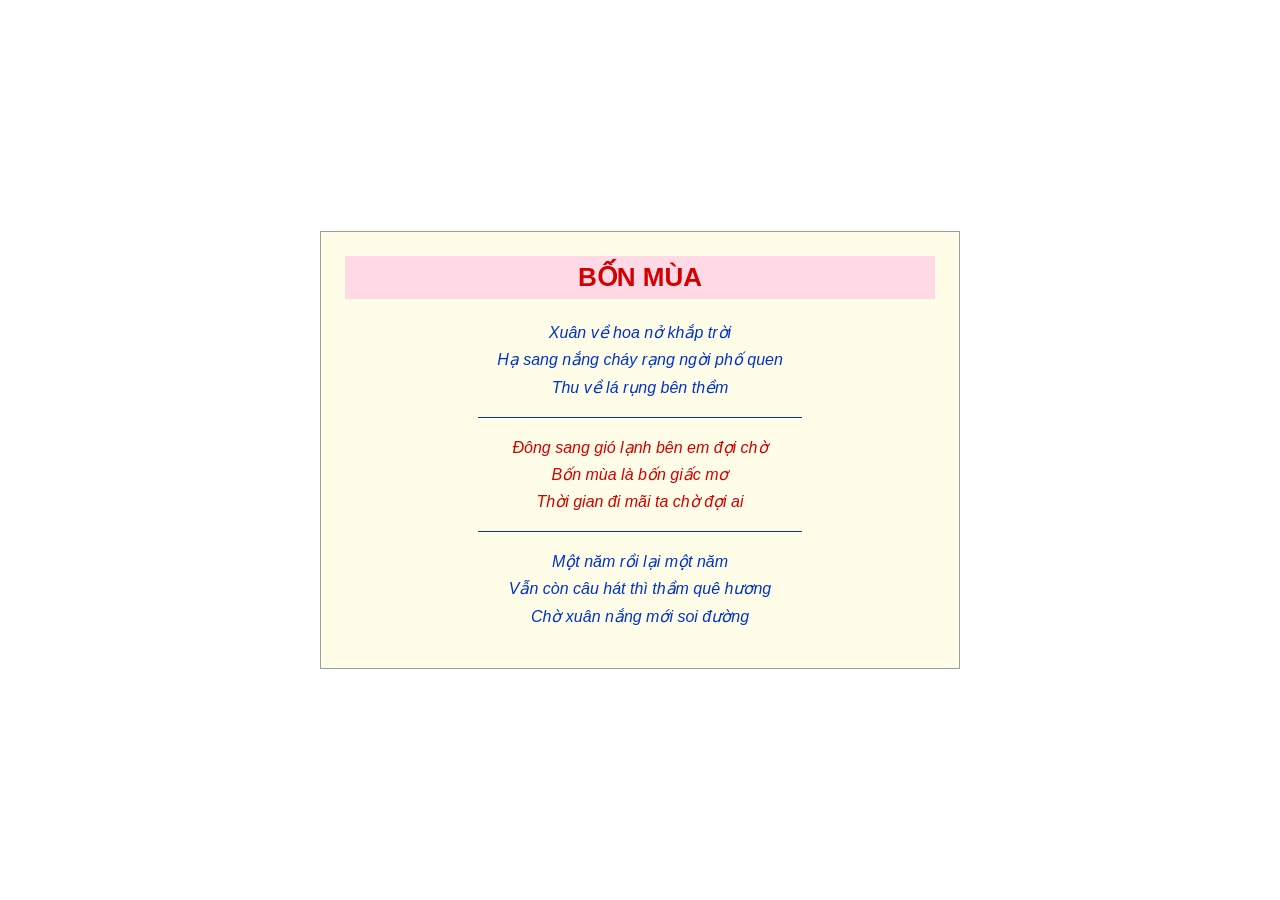
<file: ex01/index.html>
<!DOCTYPE html>
<html lang="vi">
<head>
    <meta charset="UTF-8">
    <meta name="viewport" content="width=device-width, initial-scale=1.0">
    <title>Trang thơ Bốn mùa</title>
    <link rel="stylesheet" href="css/style.css">
</head>
<body>
    <article class="khung-tho">
        <h1>BỐN MÙA</h1>
        
        <p class="kho xanh">
            Xuân về hoa nở khắp trời<br>
            Hạ sang nắng cháy rạng ngời phố quen<br>
            Thu về lá rụng bên thềm
        </p>
        
        <hr>
        
        <p class="kho do">
            Đông sang gió lạnh bên em đợi chờ<br>
            Bốn mùa là bốn giấc mơ<br>
            Thời gian đi mãi ta chờ đợi ai
        </p>
        
        <hr>
        
        <p class="kho xanh">
            Một năm rồi lại một năm<br>
            Vẫn còn câu hát thì thầm quê hương<br>
            Chờ xuân nắng mới soi đường
        </p>
    </article>
</body>
</html>
</file>
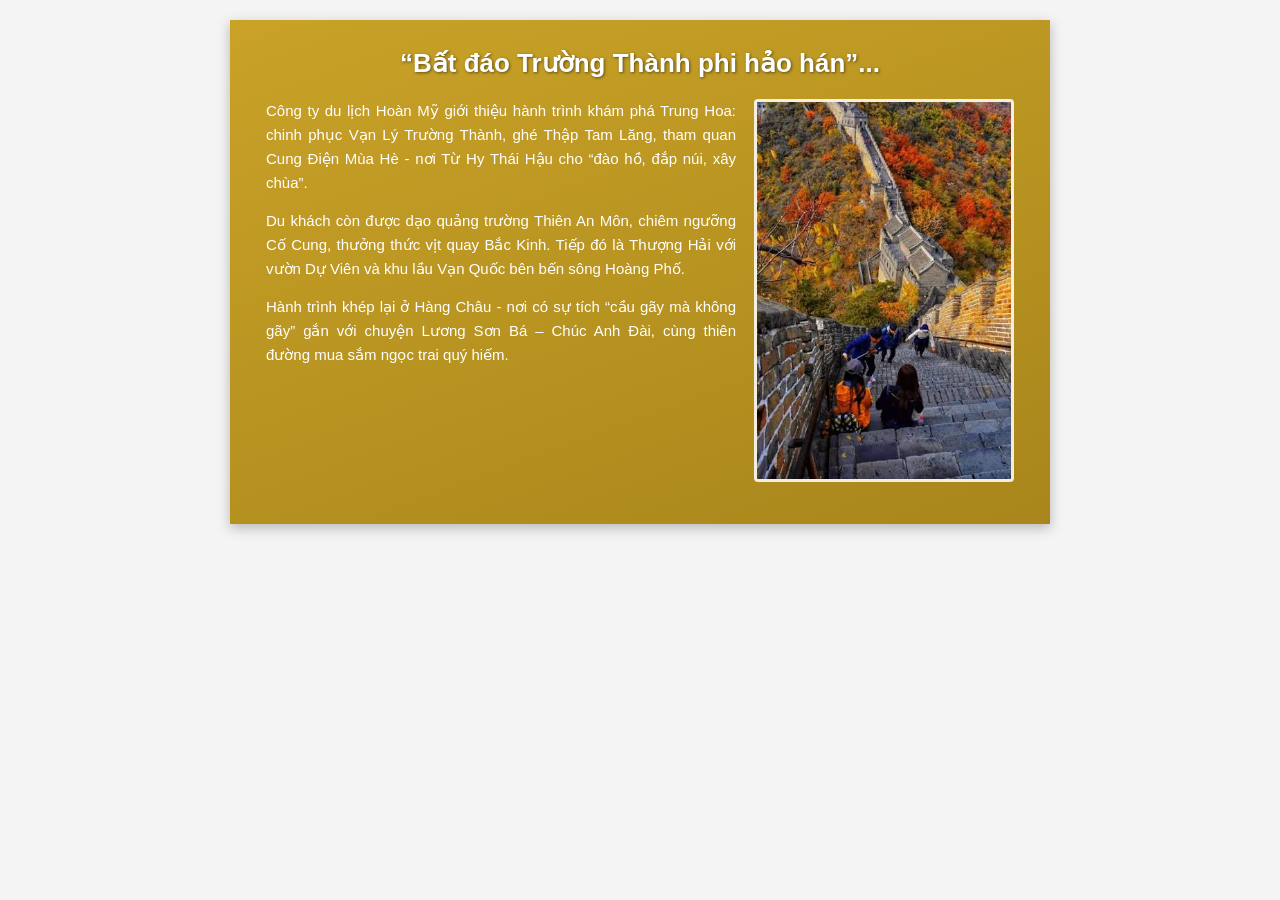
<file: ex02/index.html>
<!DOCTYPE html>
<html lang="vi">
<head>
    <meta charset="UTF-8">
    <meta name="viewport" content="width=device-width, initial-scale=1.0">
    <title>Quảng cáo tour du lịch Hành trình Trung Hoa</title>
    <link rel="stylesheet" href="css/style.css">
</head>
<body>
    <article class="banner">
        <h1>“Bất đáo Trường Thành phi hảo hán”...</h1>
        <img class="anh-noi" src="images/greatwall.jpg" alt="Vạn Lý Trường Thành">
        <p>Công ty du lịch Hoàn Mỹ giới thiệu hành trình khám phá Trung Hoa: chinh phục Vạn Lý Trường Thành, ghé Thập Tam Lăng, tham quan Cung Điện Mùa Hè - nơi Từ Hy Thái Hậu cho “đào hồ, đắp núi, xây chùa”.</p>
        <p>Du khách còn được dạo quảng trường Thiên An Môn, chiêm ngưỡng Cố Cung, thưởng thức vịt quay Bắc Kinh. Tiếp đó là Thượng Hải với vườn Dự Viên và khu lầu Vạn Quốc bên bến sông Hoàng Phố.</p>
        <p>Hành trình khép lại ở Hàng Châu - nơi có sự tích “cầu gãy mà không gãy” gắn với chuyện Lương Sơn Bá – Chúc Anh Đài, cùng thiên đường mua sắm ngọc trai quý hiếm.</p>
    </article>
</body>
</html>
</file>
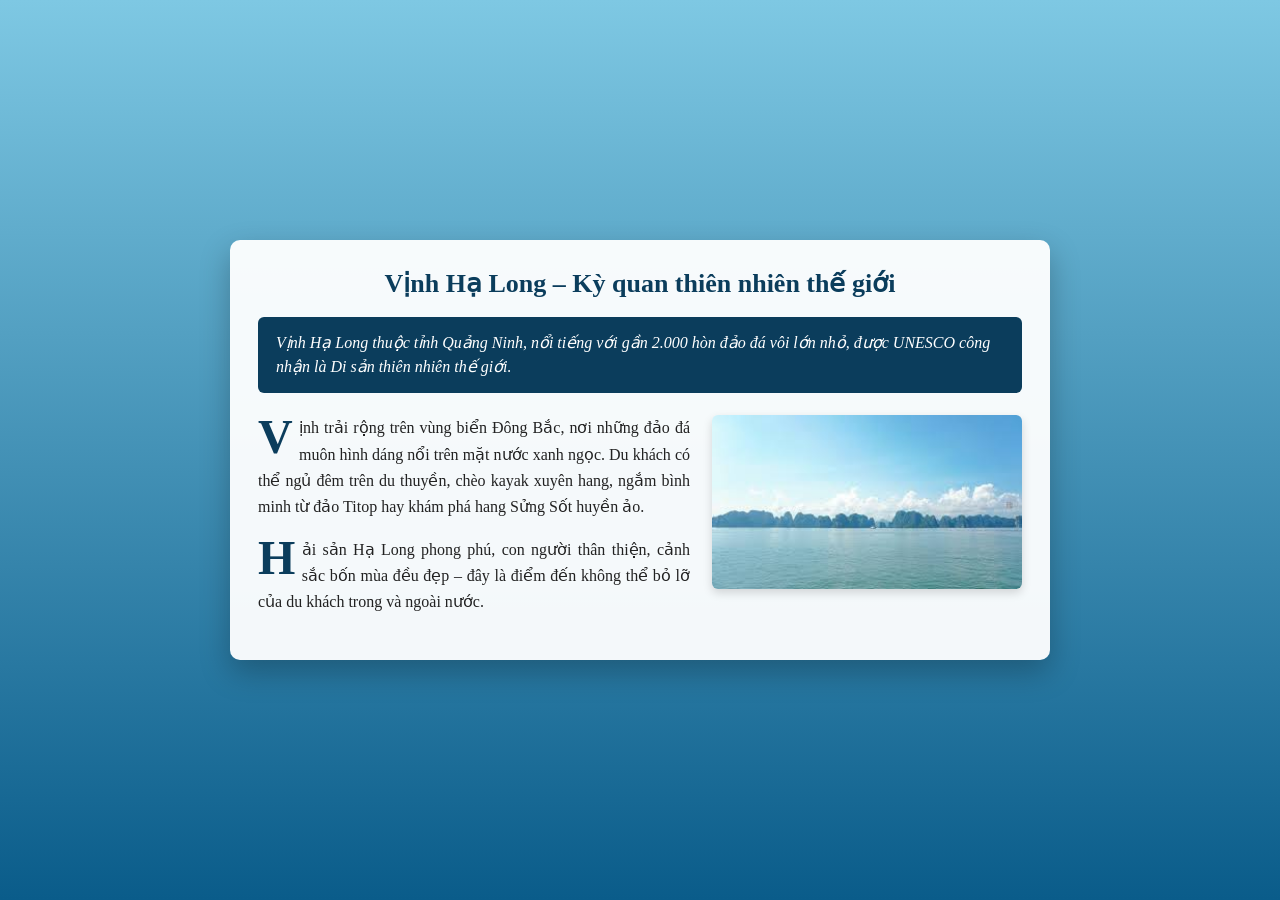
<file: ex03/index.html>
<!DOCTYPE html>
<html lang="vi">
<head>
    <meta charset="UTF-8">
    <meta name="viewport" content="width=device-width, initial-scale=1.0">
    <title>Vịnh Hạ Long – Kỳ quan thiên nhiên thế giới</title>
    <link rel="stylesheet" href="css/style.css">
</head>
<body>

    <article class="bai-viet">
        <h1>Vịnh Hạ Long – Kỳ quan thiên nhiên thế giới</h1>

        <p class="sapo">
            Vịnh Hạ Long thuộc tỉnh Quảng Ninh, nổi tiếng với gần 2.000 hòn đảo đá vôi lớn nhỏ, được UNESCO công nhận là Di sản thiên nhiên thế giới.
        </p>

        <img src="images/vinh-ha-long.jpg" alt="Vịnh Hạ Long" class="anh-minh-hoa">

        <p class="than-bai">
            Vịnh trải rộng trên vùng biển Đông Bắc, nơi những đảo đá muôn hình dáng nổi trên mặt nước xanh ngọc. Du khách có thể ngủ đêm trên du thuyền, chèo kayak xuyên hang, ngắm bình minh từ đảo Titop hay khám phá hang Sửng Sốt huyền ảo.
        </p>

        <p class="than-bai">
            Hải sản Hạ Long phong phú, con người thân thiện, cảnh sắc bốn mùa đều đẹp – đây là điểm đến không thể bỏ lỡ của du khách trong và ngoài nước.
        </p>
    </article>

</body>
</html>
</file>
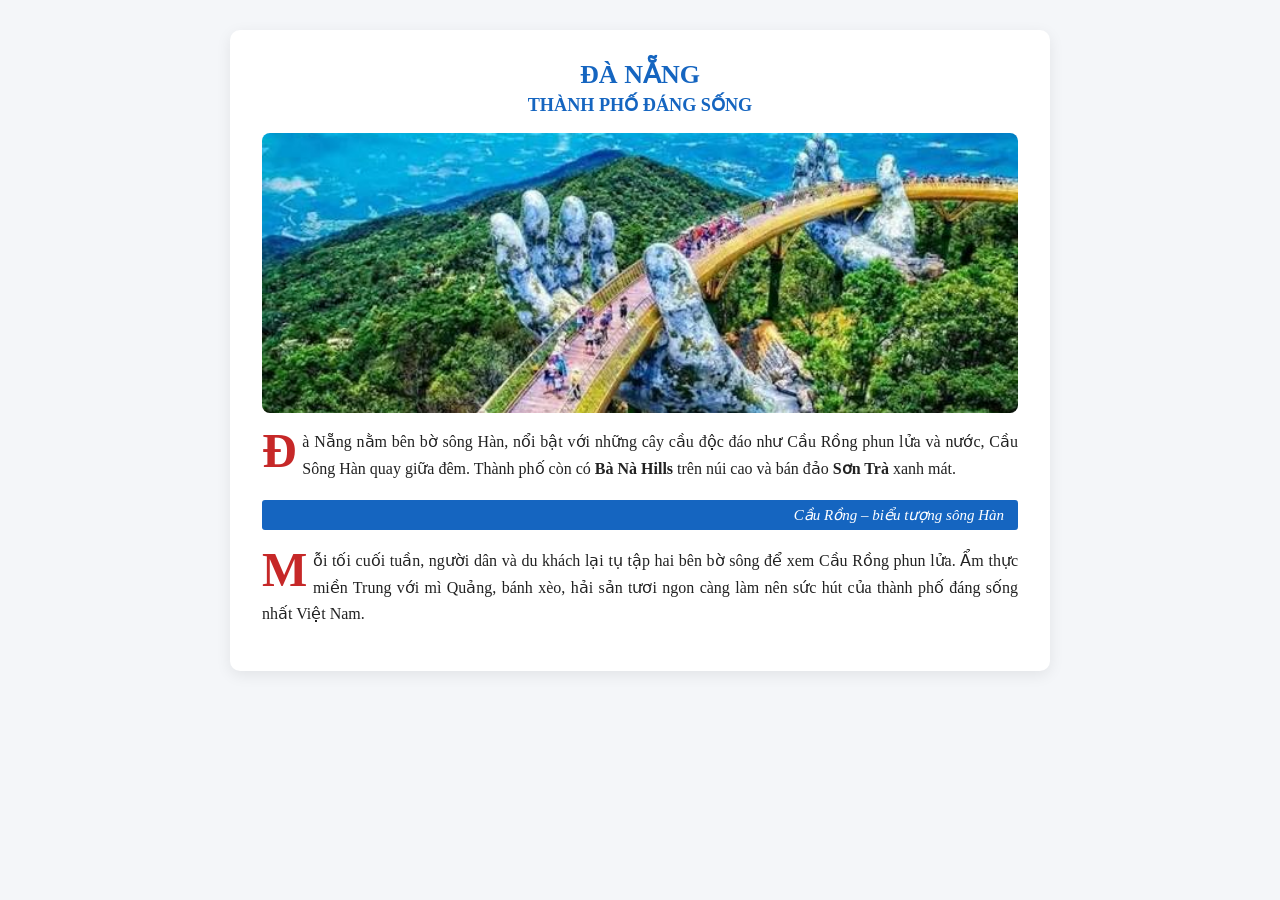
<file: ex04/index.html>
<!DOCTYPE html>
<html lang="vi">
<head>
    <meta charset="UTF-8">
    <meta name="viewport" content="width=device-width, initial-scale=1.0">
    <title>Đà Nẵng – Thành phố đáng sống</title>
    <link rel="stylesheet" href="css/style.css">
</head>
<body>

    <article class="bai-viet">
        <h1>Đà Nẵng <span>Thành phố đáng sống</span></h1>

        <img src="images/da-nang.jpg" alt="Cầu Rồng Đà Nẵng về đêm" class="anh-banner">

        <p class="doan-van">
            Đà Nẵng nằm bên bờ sông Hàn, nổi bật với những cây cầu độc đáo như Cầu Rồng phun lửa và nước, Cầu Sông Hàn quay giữa đêm. Thành phố còn có <strong>Bà Nà Hills</strong> trên núi cao và bán đảo <strong>Sơn Trà</strong> xanh mát.
        </p>

        <div class="tieu-de-phu">
            Cầu Rồng – biểu tượng sông Hàn
        </div>

        <p class="doan-van">
            Mỗi tối cuối tuần, người dân và du khách lại tụ tập hai bên bờ sông để xem Cầu Rồng phun lửa. Ẩm thực miền Trung với mì Quảng, bánh xèo, hải sản tươi ngon càng làm nên sức hút của thành phố đáng sống nhất Việt Nam.
        </p>
    </article>

</body>
</html>
</file>
<file: ex01/css/style.css>
:root {
    --nen-khung: #FFFDE7;
    --vien-khung: #9E9E9E;
    --nen-tieu-de: #FFD9E6;
    --mau-do: #D40000;
    --mau-xanh: #0033CC;
}

* {
    box-sizing: border-box;
}

body {
    font-family: Arial, Helvetica, sans-serif;
    margin: 0;
    min-height: 100vh;
    display: flex;
    justify-content: center;
    align-items: center;
    padding: 20px;
}

.khung-tho {
    width: 640px;
    max-width: 100%;
    background-color: var(--nen-khung);
    border: 1px solid var(--vien-khung);
    padding: 24px;
    text-align: center;
}

.khung-tho h1 {
    color: var(--mau-do);
    background-color: var(--nen-tieu-de);
    font-size: 26px;
    font-weight: bold;
    padding: 6px 0;
    margin: 0 0 20px;
}

.kho {
    font-style: italic;
    line-height: 1.7;
    margin: 14px 0;
}

.xanh {
    color: var(--mau-xanh);
}

.do {
    color: var(--mau-do);
}

hr {
    width: 55%;
    border: none;
    border-top: 1px solid var(--mau-xanh);
    margin: 16px auto;
}
</file>
<file: ex02/css/style.css>
* {
    box-sizing: border-box;
}

body {
    font-family: Arial, Helvetica, sans-serif;
    margin: 0;
    padding: 20px;
    background-color: #f4f4f4;
}

.banner {
    max-width: 820px;
    margin: 0 auto;
    padding: 28px 36px;
    background: linear-gradient(160deg, #C9A227, #A8861B);
    color: #FFFFFF;
    box-shadow: 0 4px 12px rgba(0, 0, 0, 0.25);
    overflow: hidden;
}

.banner h1 {
    font-size: 26px;
    color: #FFFFFF;
    text-align: center;
    text-shadow: 1px 1px 3px rgba(0, 0, 0, 0.5);
    margin-top: 0;
    margin-bottom: 20px;
}

.anh-noi {
    width: 260px;
    float: right;
    border: 3px solid rgba(255, 255, 255, 0.85);
    margin: 0 0 14px 18px;
    border-radius: 4px;
}

.banner p {
    text-align: justify;
    line-height: 1.6;
    font-size: 15px;
    margin-top: 0;
    margin-bottom: 14px;
}

.banner p:last-child {
    margin-bottom: 0;
}

@media (max-width: 600px) {
    .banner {
        padding: 20px;
    }

    .anh-noi {
        float: none;
        display: block;
        width: 100%;
        margin: 0 0 16px 0;
    }
}
</file>
<file: ex03/css/style.css>
* {
    box-sizing: border-box;
    margin: 0;
    padding: 0;
}


body {
    font-family: 'Times New Roman', Times, serif;
    background: linear-gradient(180deg, #7ec8e3, #0a5c8a);
    min-height: 100vh;
    display: flex;
    justify-content: center;
    align-items: center;
    padding: 20px;
    color: #222;
}


article.bai-viet {
    background-color: rgba(255, 255, 255, 0.95);
    width: 820px;
    max-width: 100%;
    border-radius: 10px;
    padding: 28px;
    box-shadow: 0 12px 30px rgba(0, 0, 0, 0.25);
    overflow: hidden;
}


h1 {
    text-align: center;
    color: #0b3d5c;
    font-size: 26px;
    margin-bottom: 18px;
}


p.sapo {
    background-color: #0b3d5c;
    color: #FFFFFF;
    font-style: italic;
    padding: 14px 18px;
    border-radius: 6px;
    margin-bottom: 22px;
    line-height: 1.5;
    font-size: 16px;
}


.anh-minh-hoa {
    float: right;
    width: 310px;
    max-width: 45%;
    margin-left: 22px;
    margin-bottom: 12px;
    border-radius: 6px;
    box-shadow: 0 4px 10px rgba(0, 0, 0, 0.15);
}


p.than-bai {
    text-align: justify;
    line-height: 1.65;
    font-size: 16px;
    margin-bottom: 16px;
}

p.than-bai::first-letter {
    color: #0b3d5c;
    font-size: 3rem;
    font-weight: bold;
    float: left;
    line-height: 0.85;
    padding: 0.1rem 0.4rem 0 0;
}
</file>
<file: ex04/css/style.css>
* {
    box-sizing: border-box;
    margin: 0;
    padding: 0;
}

body {
    font-family: 'Times New Roman', Times, serif;
    background-color: #f4f6f9;
    padding: 30px 20px;
    color: #222;
}

article.bai-viet {
    max-width: 820px;
    margin: 0 auto;
    background-color: #ffffff;
    padding: 28px 32px;
    border-radius: 10px;
    box-shadow: 0 4px 15px rgba(0, 0, 0, 0.08);
}

h1 {
    color: #1565C0;
    font-size: 26px;
    text-transform: uppercase;
    text-align: center;
    line-height: 1.3;
}

h1 span {
    display: block;
    font-size: 0.7em;
    margin-top: 2px;
}

img.anh-banner {
    width: 100%;
    max-height: 280px;
    object-fit: cover;
    border-radius: 8px;
    margin: 16px 0;
    display: block;
}

p.doan-van {
    font-size: 16px;
    line-height: 1.65;
    text-align: justify;
    margin-bottom: 16px;
}

p::first-letter {
    color: #C62828;
    font-size: 3rem;
    font-weight: bold;
    float: left;
    line-height: 0.85;
    padding: 0.1rem 0.35rem 0 0;
}

.tieu-de-phu {
    background-color: #1565C0;
    color: #ffffff;
    text-align: right;
    padding: 6px 14px;
    margin: 18px 0;
    font-style: italic;
    font-size: 15px;
    border-radius: 3px;
}
</file>
